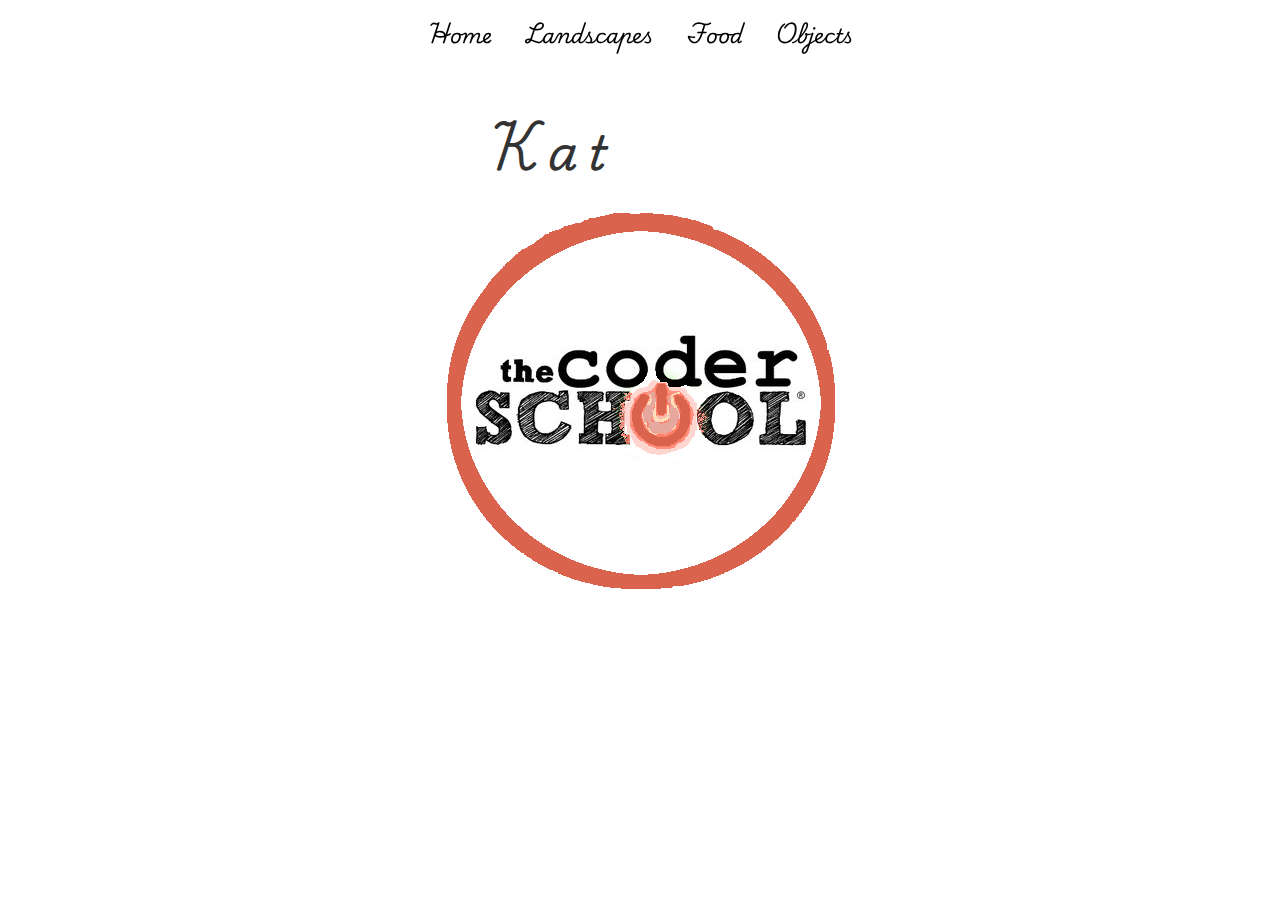
<file: index.html>
<!DOCTYPE html>
<head>
    <link rel="stylesheet" href="style.css">
</head>
<body>
    <div class="topnav">
        <a class="active" href="index.html">Home</a>
        <a href="landscape.html">Landscapes</a>
        <a href="food.html">Food</a>
        <a href="objects.html">Objects</a>
    </div>
    <div class="name-container" id="nameContainer"></div>
    <div>
        <img class="logo" src="/coder school logo.png">
    </div>
    <script src="script.js"></script>
</body>
</html>
</file>
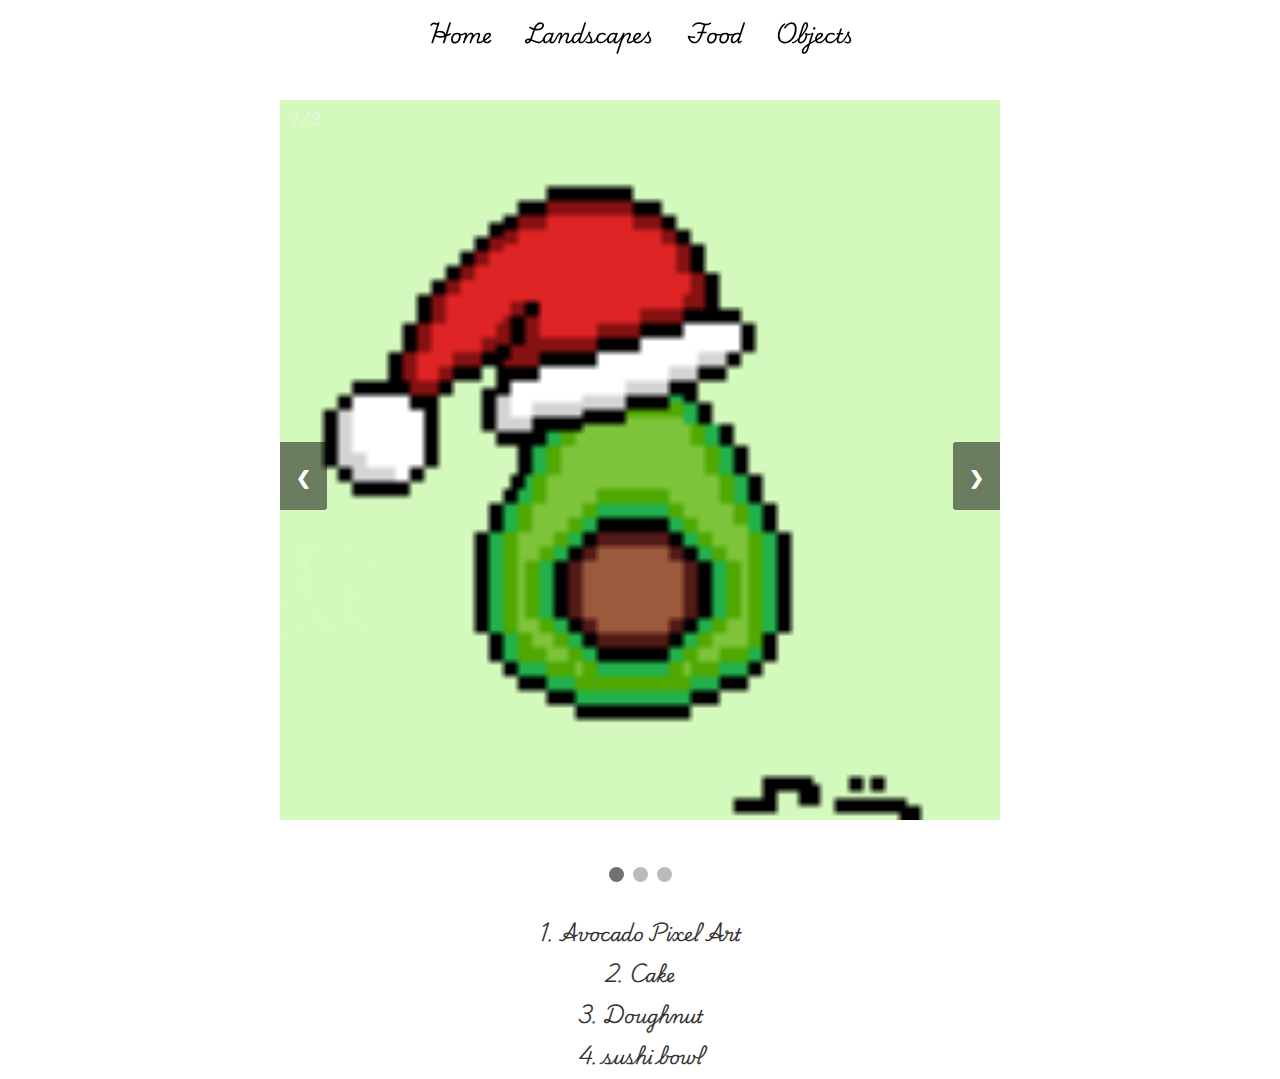
<file: food.html>
<!DOCTYPE html>
<html>
<head>
    <link rel="stylesheet" href="style.css">
</head>
<body>
    <div class="topnav">
        <a href="index.html">Home</a>
        <a href="landscape.html">Landscapes</a>
        <a class="active" href="food.html">Food</a>
        <a href="objects.html">Objects</a>
    </div>
    <div class="slideshow-container">
        <div class="mySlides fade">
            <div class="numbertext">1 / 3</div>
            <img src="ovacado pixle art .png" style="width:100%">
        </div>
        <div class="mySlides fade">
            <div class="numbertext">2 / 3</div>
            <img src="cake.png" style="width:100%">
        </div>
        <div class="mySlides fade">
            <div class="numbertext">3 / 3</div>
            <img src="doughnut.png" style="width:100%">
        </div>
        <div class="mySlides fade">
            <div class="numbertext">3 / 3</div>
            <img src="sushi bowl.png" style="width:100%">
        </div>
        <a class="prev" onclick="plusSlides(-1)">❮</a>
        <a class="next" onclick="plusSlides(1)">❯</a>
    </div>
    <br>
    <div style="text-align:center">
        <span class="dot" onclick="currentSlide(1)"></span>
        <span class="dot" onclick="currentSlide(2)"></span>
        <span class="dot" onclick="currentSlide(3)"></span>
    </div>
    <div class="slide-description">
        <p>1. Avocado Pixel Art</p>
        <p>2. Cake</p>
        <p>3. Doughnut</p>
        <p>4. sushi bowl</p>
    </div>
    <script src="script.js"></script>
</body>
</html>
</file>
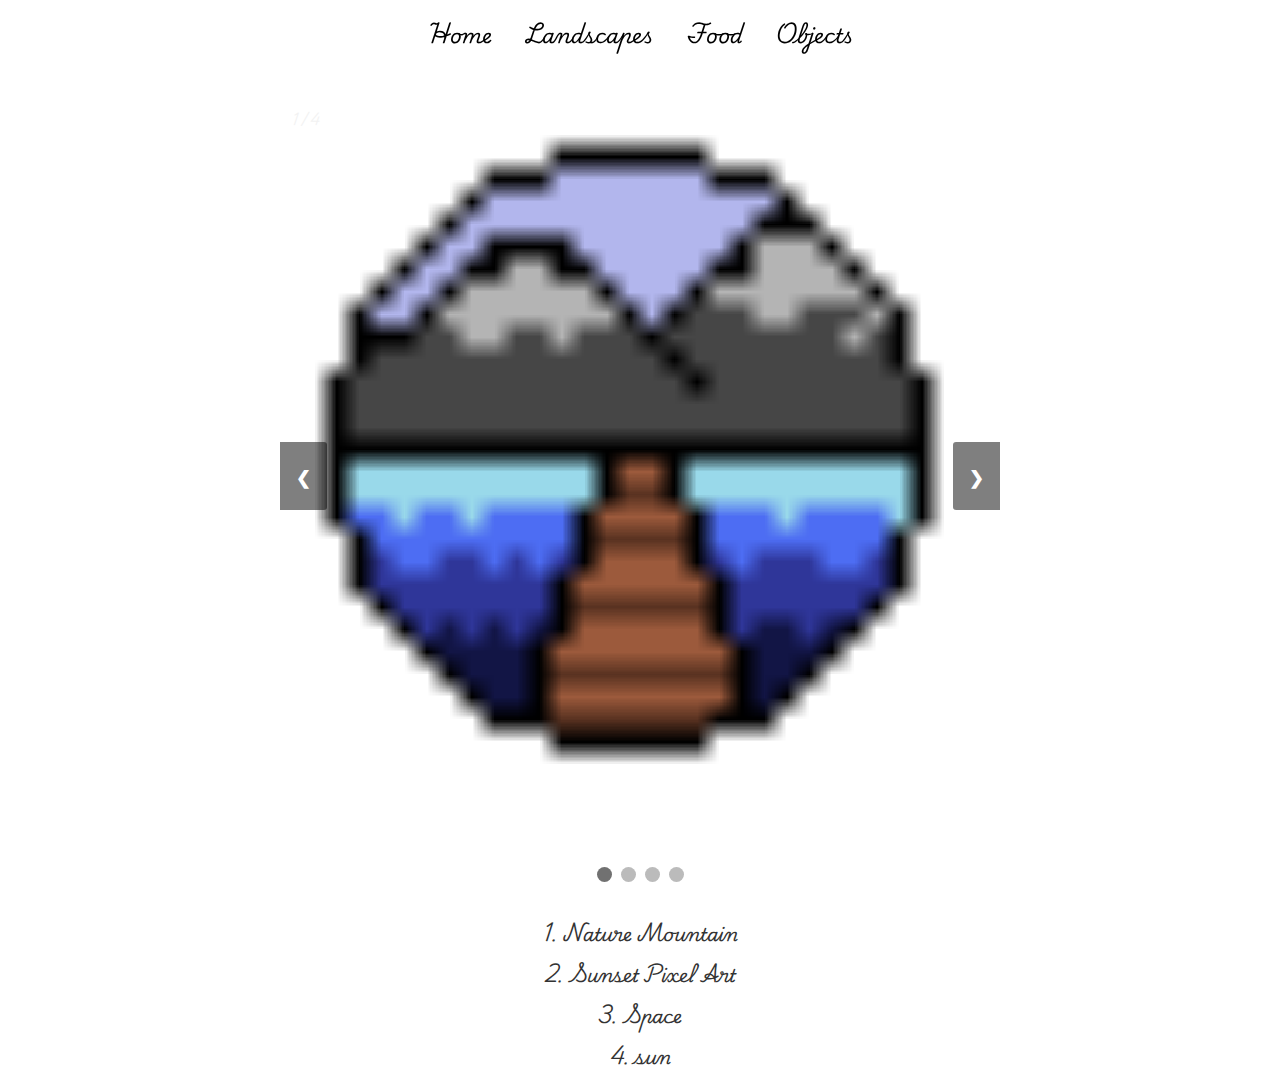
<file: landscape.html>
<!DOCTYPE html>
<html>
<head>
    <link rel="stylesheet" href="style.css">
</head>
<body>
    <div class="topnav">
        <a href="index.html">Home</a>
        <a class="active" href="landscape.html">Landscapes</a>
        <a href="food.html">Food</a>
        <a href="objects.html">Objects</a>
    </div>
    <div class="slideshow-container">
        <div class="mySlides fade">
            <div class="numbertext">1 / 4</div>
            <img src="nature mountain.png" style="width:100%">
        </div>
        <div class="mySlides fade">
            <div class="numbertext">2 / 4</div>
            <img src="sunset pixil art .png" style="width:100%">
        </div>
        <div class="mySlides fade">
            <div class="numbertext">3 / 4</div>
            <img src="space.png" style="width:100%">
        </div>
            <div class="mySlides fade">
                <div class="numbertext">4 / 4</div>
                <img src="meaningoflife.png" style="width:100%">
            </div>
        <a class="prev" onclick="plusSlides(-1)">❮</a>
        <a class="next" onclick="plusSlides(1)">❯</a>
    </div>
    <br>
    <div style="text-align:center">
        <span class="dot" onclick="currentSlide(1)"></span>
        <span class="dot" onclick="currentSlide(2)"></span>
        <span class="dot" onclick="currentSlide(3)"></span>
        <span class="dot" onclick="currentSlide(4)"></span>
    </div>
    <div class="slide-description">
        <p>1. Nature Mountain</p>
        <p>2. Sunset Pixel Art</p>
        <p>3. Space</p>
        <p>4. sun </p>
    </div>
    <script src="script.js"></script>
</body>
</html>
</file>
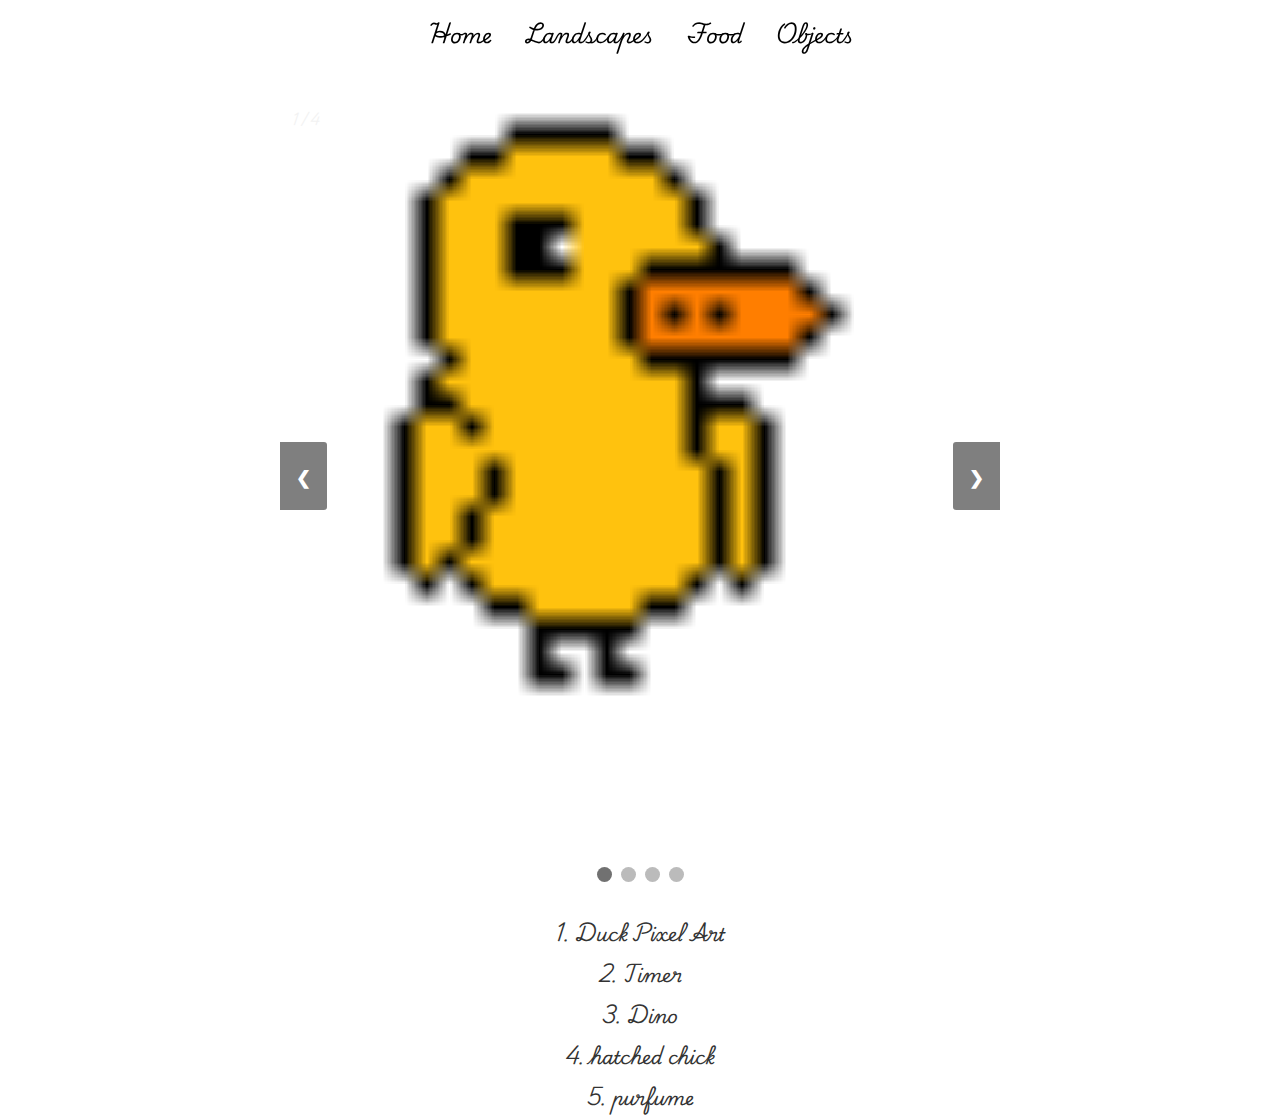
<file: objects.html>
<!DOCTYPE html>
<html>
<head>
    <link rel="stylesheet" href="style.css">
</head>
<body>
    <div class="topnav">
        <a href="index.html">Home</a>
        <a href="landscape.html">Landscapes</a>
        <a href="food.html">Food</a>
        <a class="active" href="objects.html">Objects</a>
    </div>
    <div class="slideshow-container">
        <div class="mySlides fade">
            <div class="numbertext">1 / 4</div>
            <img src="duck pixle art.png" style="width:100%">
        </div>
        <div class="mySlides fade">
            <div class="numbertext">2 / 4</div>
            <img src="timer thing.png" style="width:100%">
        </div>
        <div class="mySlides fade">
            <div class="numbertext">3 / 4</div>
            <img src="dino.png" style="width:100%">
        </div>
        <div class="mySlides fade">
            <div class="numbertext">4 / 4</div>
            <img src="chicken in egg.png" style="width:100%">
        </div>
        <div class="mySlides fade">
            <div class="numbertext">3 / 4</div>
            <img src="purfume.png" style="width:100%">
        </div>
        <a class="prev" onclick="plusSlides(-1)">❮</a>
        <a class="next" onclick="plusSlides(1)">❯</a>
    </div>
    <br>
    <div style="text-align:center">
        <span class="dot" onclick="currentSlide(1)"></span>
        <span class="dot" onclick="currentSlide(2)"></span>
        <span class="dot" onclick="currentSlide(3)"></span>
        <span class="dot" onclick="currentSlide(4)"></span>
    </div>
    <div class="slide-description">
        <p>1. Duck Pixel Art</p>
        <p>2. Timer</p>
        <p>3. Dino</p>
        <p>4. hatched chick</p>
        <p>5. purfume </p>
    </div>
    <script src="script.js"></script>
</body>
</html>
</file>
<file: style.css>
@font-face {
    font-family: 'PlaywriteIN';
    src: url('PlaywriteIN-VariableFont_wght.ttf') format('truetype');
}

* {
    box-sizing: border-box;
}

body {
    margin: 0;
    display: flex;
    flex-direction: column;
    justify-content: center;
    align-items: center;
    padding-top: 100px;
    background-image: url('https://img.freepik.com/premium-photo/rose-gold-seamless-floral-pattern-background_776894-89725.jpg');
    background-size: cover;
    background-repeat: repeat;
    background-attachment: fixed;
    font-family: 'PlaywriteIN', Arial, sans-serif;
}

.topnav {
    overflow: hidden;
    background-color: rgba(255, 255, 255, 0);
    width: 100%;
    position: fixed;
    top: 0;
    left: 0;
    z-index: 1000;
    display: flex;
    justify-content: center;
}

.topnav a {
    float: left;
    color: #000000;
    text-align: center;
    padding: 14px 16px;
    text-decoration: none;
    font-size: 20px;
}

.topnav a:hover {
    color: #AA336A;
}

.topnav a.active {
    background-color: transparent;
}

.name-container {
    display: flex;
    gap: 10px;
}

.letter {
    font-size: 48px;
    color: #333;
    opacity: 0;
    transform: translateY(-20px);
    transition: all 0.5s ease;
}

.letter.visible {
    opacity: 1;
    transform: translateY(0);
}

.logo {
    border-radius: 500px;
}

.slideshow-container {
    max-width: 90%;
    position: relative;
    margin: auto;
}

.mySlides {
    width: 100%;
    display: none;
}

.mySlides img {
    width: 100%;
    height: 80vh;
    object-fit: contain;
}

.prev, .next {
    cursor: pointer;
    position: absolute;
    top: 50%;
    width: auto;
    margin-top: -22px;
    padding: 16px;
    color: white;
    font-weight: bold;
    font-size: 18px;
    transition: 0.6s ease;
    border-radius: 0 3px 3px 0;
    user-select: none;
    background-color: rgba(0,0,0,0.5);
}

.next {
    right: 0;
    border-radius: 3px 0 0 3px;
}

.prev:hover, .next:hover {
    background-color: rgba(0,0,0,0.8);
}

.numbertext {
    color: #f2f2f2;
    font-size: 12px;
    padding: 8px 12px;
    position: absolute;
    top: 0;
}

.dot {
    cursor: pointer;
    height: 15px;
    width: 15px;
    margin: 0 2px;
    background-color: #bbb;
    border-radius: 50%;
    display: inline-block;
    transition: background-color 0.6s ease;
}

.active, .dot:hover {
    background-color: #717171;
}

.fade {
    animation-name: fade;
    animation-duration: 1.5s;
}

@keyframes fade {
    from {opacity: .4}
    to {opacity: 1}
}

.slide-description {
    text-align: center;
    font-size: 18px;
    margin-top: 20px;
    color: #333;
}

.slide-description p {
    margin: 5px 0;
}
</file>
